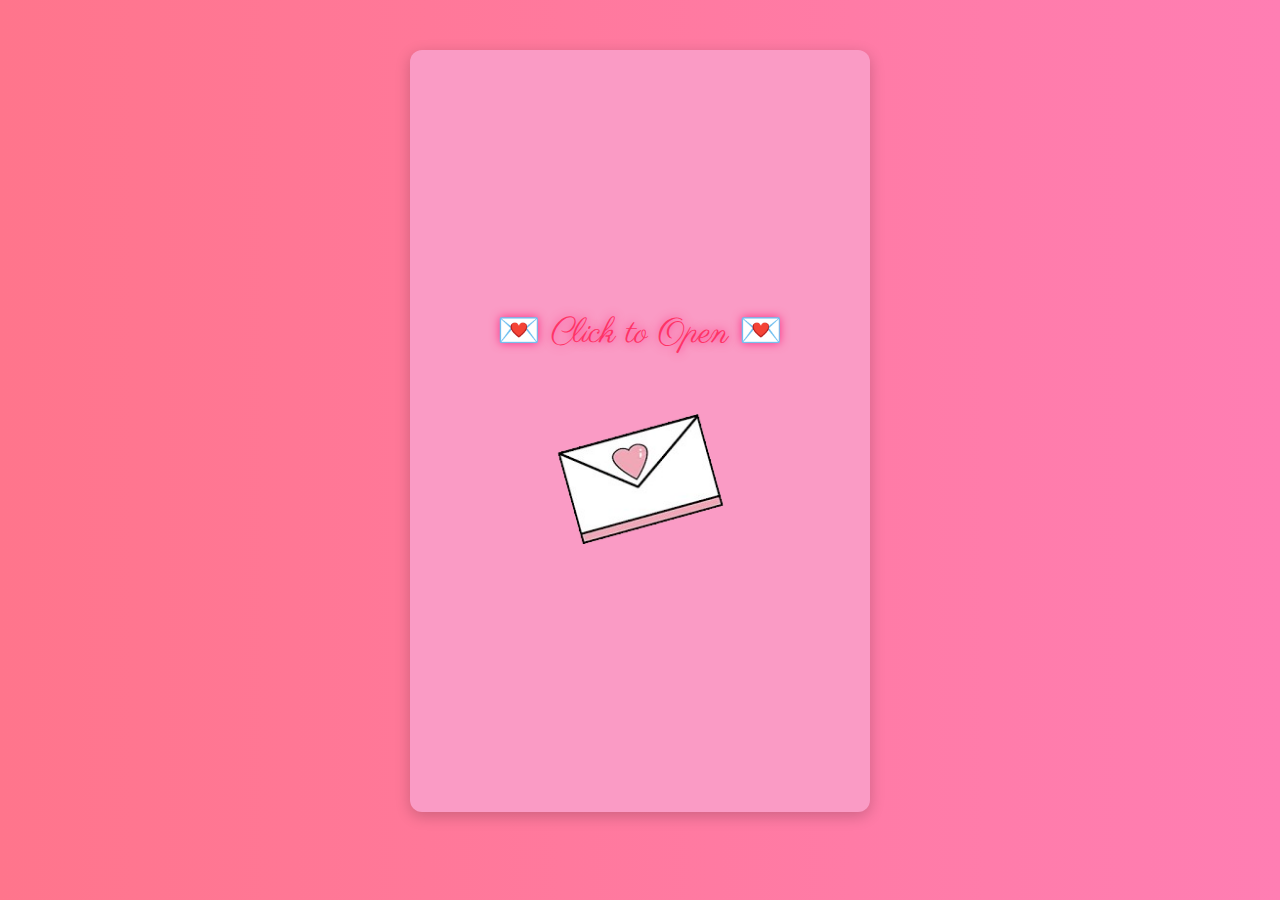
<file: index.html>
<!DOCTYPE html>
<html lang="en">
<head>
    <meta charset="UTF-8">
    <meta name="viewport" content="width=device-width, initial-scale=1.0">
    <title>Will You Be My Valentine?</title>
    <link rel="stylesheet" href="styles.css">
    <script defer src="script.js"></script>
</head>
<body>
    <!-- Floating Elements Container (For Balloons, Hearts, Flowers) -->
    <div class="floating-container"></div>

    <div class="content-box">
        <div class="page1">
            <div class="letter-container">
                <!-- Click to Open Text -->
                <p id="clickToOpen" class="click-text">💌 Click to Open 💌</p>

                <!-- Closed Letter -->
                <img src="images/closed-letter.png" id="closedLetter" class="letter" alt="Closed Letter">
                
                <!-- Opened Letter Content -->
                <div class="letter-content hidden" id="letterContent">
                    <p class="valentine-text">Will You Be My Valentine? 💖</p>
                    <img src="images/teddy-sad.gif" id="teddy" class="teddy" alt="Sad Teddy">
                    <div class="buttons">
                        <button id="yesBtn">Yes 💘</button>
                        <button id="noBtn">No 😢</button>
                    </div>
                </div>
            </div>
        </div>
    </div>
</body>
</html>
</file>
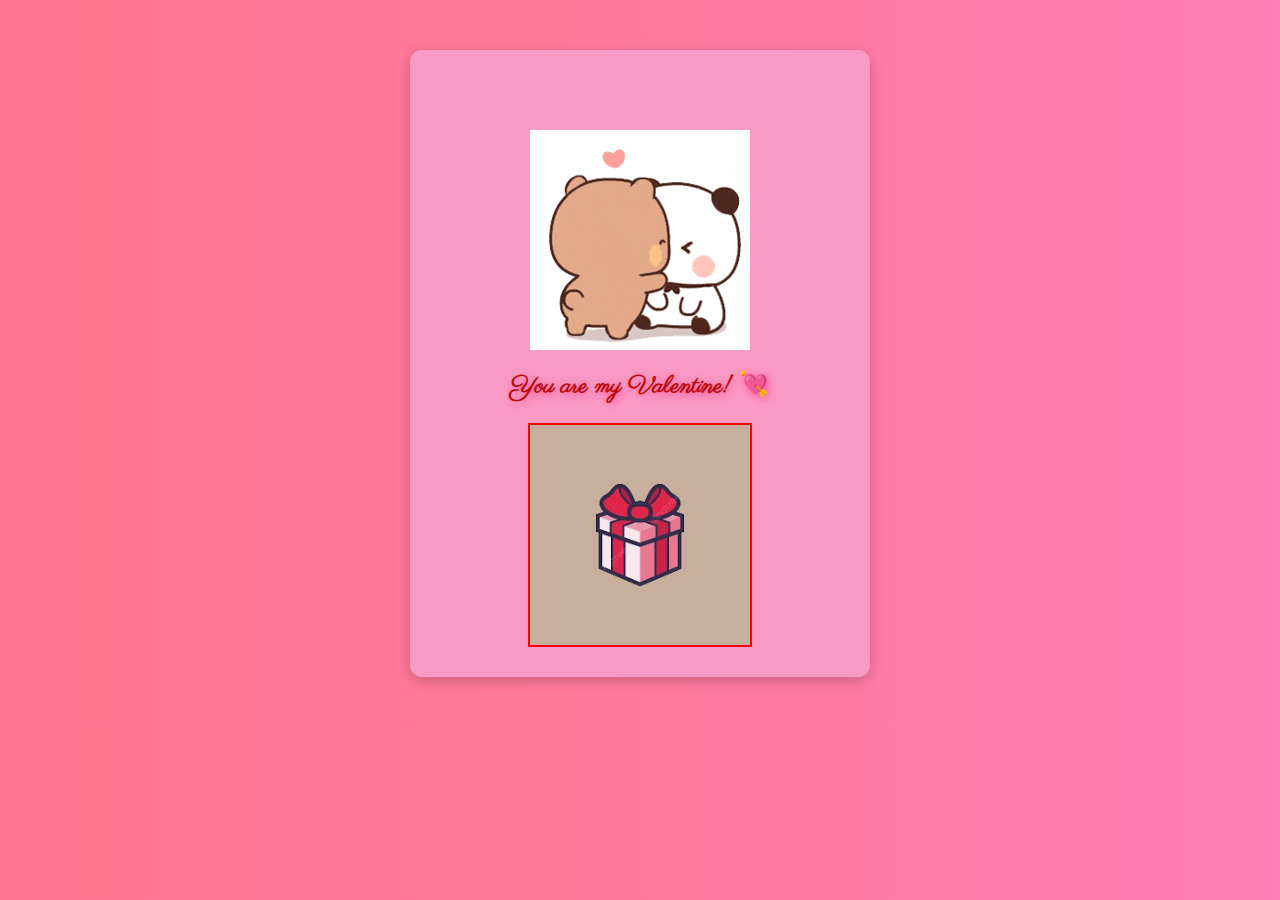
<file: surprise.html>
<!DOCTYPE html>
<html lang="en">
<head>
    <meta charset="UTF-8">
    <meta name="viewport" content="width=device-width, initial-scale=1.0">
    <title>Surprise Gift</title>
    <link rel="stylesheet" href="styles.css">
    <script defer src="script.js"></script>
</head>
<body>
    <div class="floating-container"></div>
    <div class="content-box">
        <div class="page2">
            <img src="images/teddy-happy.gif" class="teddy-happy" alt="Happy Teddy">
            <h2 class="valentine-message">You are my Valentine! 💘</h2>

            <!-- Gift Box Structure -->
            <div class="gift-container">
                <div class="gift-box" id="giftBox">
                    <img src="images/box-closed.png" id="boxClosed" class="box" alt="Closed Box">
                    <img src="images/box-open.png" id="boxOpen" class="box hidden" alt="Open Box">
                </div>

                <!-- Overlay to fade the surrounding area -->
                <div class="coupons-overlay" id="couponsOverlay">
                    <div class="coupons-container" id="coupons">
                        <div class="coupon" data-text="Free Hug 🫂"><span>❓</span></div>
                        <div class="coupon" data-text="Movie Date 🎬"><span>❓</span></div>
                        <div class="coupon" data-text="Dinner Date 🍽️"><span>❓</span></div>
                        <div class="coupon" data-text="Free Kiss 💋"><span>❓</span></div>
                    </div> 
                    <!-- Special Gift Button -->
                    <button id="specialGiftButton" class="special-btn">🎁 Special Gift</button>

                    <!-- Special Gift Section (Initially Hidden) -->
                    <div id="specialGiftSection" class="hidden">
                        <img src="images/engagement-ring.png" alt="Engagement Ring" class="ring-img">
                        <h2 class="valentine-text">A Special Surprise Just for You! 💍</h2>
                        <button id="takeItButton" class="special-btn">💖 Take It</button>
                        <button id="backToCouponsButton" class="back-btn">🔙 Back</button>
                    </div>
                   
                    <button id="backButton">🔙 Back</button>
                </div>

            </div>

        </div>
    </div>
    
    <script defer src="script.js"></script>
 
</body>
</html>
</file>
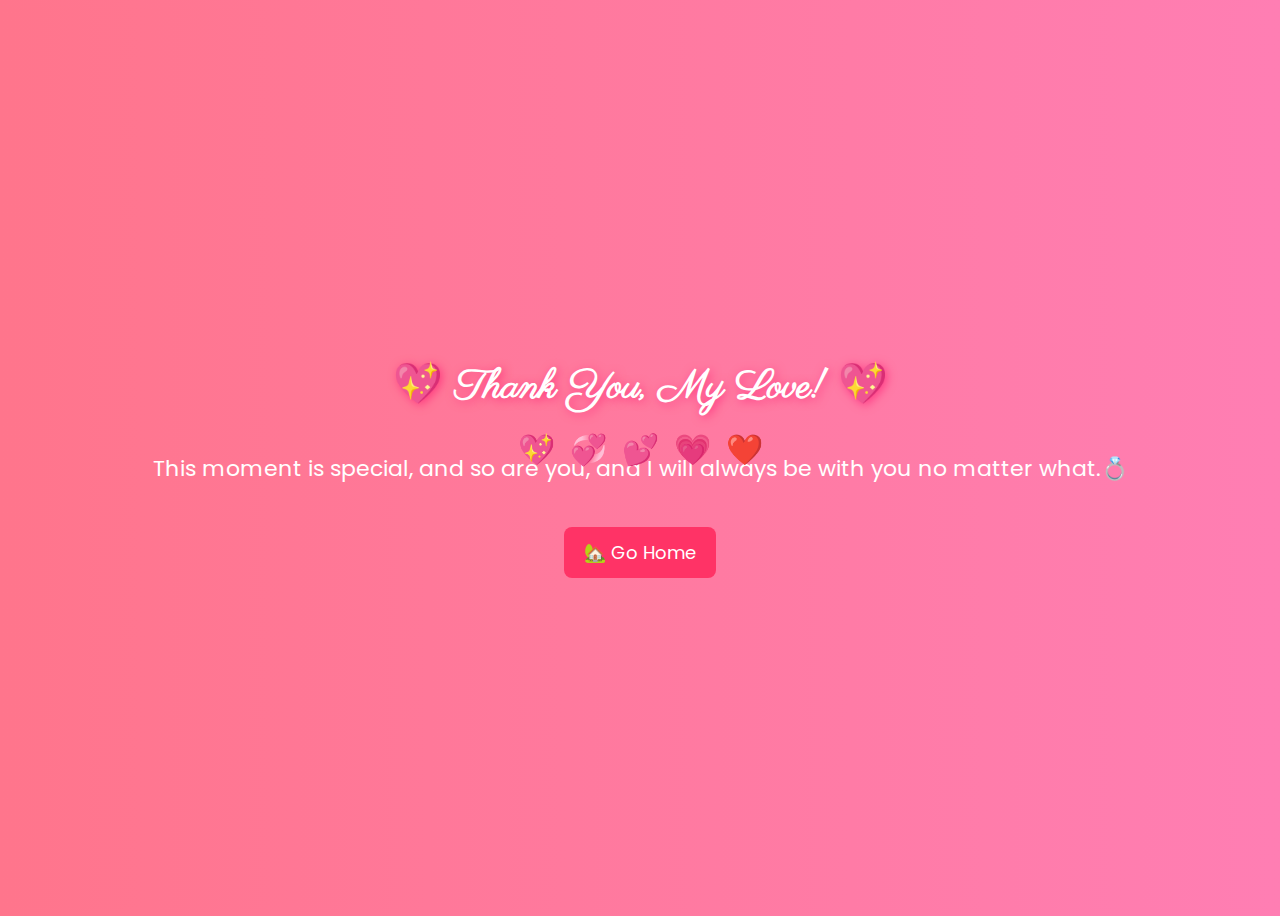
<file: thankyou.html>
<!DOCTYPE html>
<html lang="en">
<head>
    <meta charset="UTF-8">
    <meta name="viewport" content="width=device-width, initial-scale=1.0">
    <title>Thank You 💖</title>
    <link rel="stylesheet" href="styles.css">
</head>
<body>
    <div class="floating-container"></div>
    <div class="thank-you-container">
        <h1 class="thank-you-text">💖 Thank You, My Love! 💖</h1>
        <p class="thank-you-message">This moment is special, and so are you, and I will always be with you no matter what.💍</p>

        <!-- Floating Heart Animation -->
        <div class="floating-hearts">
            <span class="heart">💖</span>
            <span class="heart">💞</span>
            <span class="heart">💕</span>
            <span class="heart">💗</span>
            <span class="heart">❤️</span>
        </div>

        <button onclick="goHome()" class="home-btn">🏡 Go Home</button>
    </div>

    <script>
        function goHome() {
            window.location.href = "index.html"; // Redirect to main page
        }
    </script>

</body>
</html>
</file>
<file: styles.css>
@import url('https://fonts.googleapis.com/css2?family=Sacramento&family=Parisienne&family=Poppins:wght@300;400;600&display=swap');

body {
    font-family: 'Poppins', sans-serif; /* Default font */
    text-align: center;
    background: linear-gradient(to right, #ff758c, #ff7eb3);
    transition: background 0.5s ease-in-out;
}

/* 💌 Letter Container */
.letter-container {
    display: flex;
    flex-direction: column;
    align-items: center;
    justify-content: center;
    height: 78vh;
    text-align: center;
    position: relative;
}

/* Closed Letter */
.letter {
    width: 220px;
    cursor: pointer;
    transition: transform 0.5s ease-in-out;
}

/* Hover Effect on Letter */
.letter:hover {
    transform: scale(1.1);
    filter: drop-shadow(0px 0px 10px rgba(255, 0, 102, 0.8));
}

.letter-content {
    display: none; /* Hide initially */
    background: white;
    padding: 20px;
    border-radius: 10px;
    box-shadow: 0px 4px 10px rgba(0, 0, 0, 0.2);
    text-align: center;
    transform: scale(0);
    opacity: 0;
    transition: transform 0.5s ease-in-out, opacity 0.5s ease-in-out;
}

.letter-content.show {
    display: block; /* Ensure it becomes visible */
    transform: scale(1);
    opacity: 1;
}

.valentine-text {
    font-size: 24px;
    font-weight: bold;
    color: #ff3366;
}

/* 🎉 Confetti Container */
.particle-container {
    position: fixed;
    top: 0;
    left: 0;
    width: 100%;
    height: 100%;
    pointer-events: none;
    overflow: hidden;
    z-index: 100;
}

/* 🎊 Confetti Particles */
.particle {
    position: absolute;
    opacity: 1;
    animation: firework 1.5s ease-out forwards;
    font-size: 20px;
}

/* 🎇 Firework Burst Animation */
@keyframes firework {
    from {
        transform: translate(0, 0) scale(1);
        opacity: 1;
    }
    to {
        transform: translate(var(--endX), var(--endY)) scale(0.8);
        opacity: 0;
    }
}

/* Buttons */
/* Romantic Font for Buttons */
button {
    font-family: 'Poppins', sans-serif;
    padding: 12px 20px;
    margin: 5px;
    border: none;
    background: #ff3366;
    color: white;
    cursor: pointer;
    font-size: 18px;
    border-radius: 20px;
    transition: all 0.3s ease;
}

/* 💖 Button Container - Centers & Spaces Buttons Side-by-Side */
/* 💖 Button Container - Centers & Spaces Buttons Side-by-Side */
.buttons {
    display: flex;
    justify-content: center; /* Centers buttons horizontally */
    align-items: center;
    gap: 40px; /* Space between buttons */
    margin-top: 20px;
}

/* ❤️ Yes Button - Fixed Position */
#yesBtn {
    background: #ff3366;
    padding: 12px 24px;
    font-size: 18px;
    border: none;
    color: white;
    cursor: pointer;
    border-radius: 8px;
    transition: transform 0.3s ease-in-out;
}

/* ❌ No Button - Moves Dynamically */
#noBtn {
    background: #ff3366;
    padding: 12px 24px;
    font-size: 18px;
    border: none;
    color: white;
    cursor: pointer;
    border-radius: 8px;
    transition: transform 0.3s ease-in-out;
    position: relative; /* Prevents overlap */
}

button#yesBtn:hover {
    background: #ff0066;
    transform: scale(1.1);
}

button#noBtn:hover {
    background: gray;
}

/* Surprise Box Page */
.page2 {
    display: flex;
    flex-direction: column;
    align-items: center;
    margin-top: 50px;
}

.valentine-text {
    font-family: 'Parisienne', cursive;
    font-size: 32px;
    color: #ff3366; /* Romantic red-pink color */
    text-shadow: 2px 2px 10px rgba(255, 0, 102, 0.5); /* Glow effect */
}

.valentine-message {
    font-size: 24px;
    font-family: 'Parisienne', cursive;
    color: rgb(192, 10, 10);
    margin-bottom: 20px;
    text-shadow: 2px 2px 10px rgba(255, 0, 102, 0.5); /* Glow effect */
}

/* Gift Box */
.gift-container {
    display: flex;
    flex-direction: column;
    align-items: center;
    position: relative;
}

.gift-box {
    position: relative;
    display: flex;
    justify-content: center;
    align-items: center;
    cursor: pointer;  /* Ensure it's clickable */
    width: 220px;
    height: 220px;
    z-index: 10; /* Make sure it's above everything */
    border: 2px solid red; /* Debugging border */
    background-color: rgba(0, 255, 0, 0.2); /* Debugging background */
}

/* 💌 Click to Open Text */
.click-text {
    font-size: 35px;
    font-family: 'Parisienne', cursive;
    color: #ff3366;
    text-shadow: 0px 0px 10px rgba(255, 0, 102, 0.7);
    text-align: center;
    margin-bottom: 10px;
    animation: pulse 1.5s infinite alternate;
    transition: opacity 0.5s ease-in-out;
}

/* Smooth Pulse Animation */
@keyframes pulse {
    from {
        transform: scale(1);
        opacity: 1;
    }
    to {
        transform: scale(1.1);
        opacity: 0.8;
    }
}

/* Hide Click Text After Letter Opens */
.click-text.hidden {
    opacity: 0;
    pointer-events: none;
}

.box {
    width: 200px;
    position: absolute;
    transition: transform 0.5s ease-in-out;
}

.hidden {
    display: none;
}

/* Coupons Overlay (Darkens Background Around Cards) */
.coupons-overlay {
    position: fixed;
    top: 0;
    left: 0;
    width: 100%;
    height: 100%;
    background: rgba(0, 0, 0, 0.6); /* Slight fade effect */
    display: none;
    flex-direction: column;
    align-items: center;
    justify-content: center;
    z-index: 50;
}

/* Show overlay when coupons appear */
.coupons-overlay.show {
    display: flex;
}

/* Coupons Container (Stacked Vertically for Mobile) */
.coupons-container {
    display: flex;
    flex-direction: column;
    gap: 15px; /* Ensure proper spacing */
    align-items: center;
    transform: scale(0);
    opacity: 0;
    transition: transform 0.5s ease-in-out, opacity 0.5s ease-in-out;
    z-index: 100;
}

/* Show coupons properly */
.coupons-container.show {
    opacity: 1;
    transform: scale(1);
}

/* Coupon Design */
.coupon {
    width: 200px; /* Fixed width */
    height: 100px; /* Fixed height */
    background: #ff85a2; /* Pink color */
    color: white;
    font-size: 24px;
    font-weight: bold;
    text-align: center;
    border-radius: 15px;
    box-shadow: 0px 8px 15px rgba(255, 0, 102, 0.5);
    cursor: pointer;
    transition: transform 0.3s ease-in-out, background 0.3s ease-in-out;
    display: flex;
    align-items: center;
    justify-content: center;
    position: relative;
    overflow: hidden;
    z-index: 101;
}

/* Question Mark Initially Visible */
.valentine-text, .coupon span {
    font-family: 'Parisienne', cursive;
    font-size: 36px;
    font-weight: bold;
    color: rgb(252, 44, 44);
    transition: opacity 0.3s ease-in-out;
}

/* When Revealed, Show Actual Text */
.coupon.revealed {
    background: rgb(237, 188, 146); /* White Background */
    color: #ff3366; /* Text Color */
}

/* Ensure the Text Appears Correctly */
.coupon.revealed span {
    color: #ff3366; /* Red Text */
    font-size: 24px;
}

/* Back Button at Bottom */
#backButton {
    padding: 12px 20px;
    margin-top: 30px;
    font-size: 18px;
    border: none;
    background: #ff3366;
    color: white;
    cursor: pointer;
    border-radius: 8px;
    transition: transform 0.3s ease-in-out;
    display: none;
    position: absolute;
    bottom: 20px;
    z-index: 102;
}

#backButton.show {
    display: block;
}

.content-box {
    background: rgb(250, 155, 197);
    padding: 30px;
    border-radius: 12px;
    box-shadow: 0px 4px 15px rgba(0, 0, 0, 0.2);
    max-width: 400px;
    margin: 50px auto;
    overflow-y: auto;
    text-align: center;
    position: relative;
}

.dark-background {
    background: rgba(0, 0, 0, 0.7);
    transition: background 0.5s ease-in-out;
}

/* Special Gift Button */
.special-btn {
    padding: 12px 20px;
    font-size: 18px;
    border: none;
    background: #ff6699;
    color: white;
    cursor: pointer;
    border-radius: 8px;
    transition: transform 0.3s ease-in-out;
    display: block;
    margin: 10px auto;
}

.special-btn:hover {
    transform: scale(1.1);
}

/* Special Gift Section */
#specialGiftSection {
    display: none;
    flex-direction: column;
    align-items: center;
    justify-content: center;
    text-align: center;
}

/* Engagement Ring Image */
.ring-img {
    width: 200px;
    margin: 20px auto;
    animation: pulse 1.5s infinite alternate;
}

/* Smooth Pulse Animation for the Ring */
@keyframes pulse {
    from {
        transform: scale(1);
    }
    to {
        transform: scale(1.1);
    }
}

/* Back Button */
.back-btn {
    padding: 12px 20px;
    font-size: 18px;
    border: none;
    background: #ff3366;
    color: white;
    cursor: pointer;
    border-radius: 8px;
    transition: transform 0.3s ease-in-out;
    display: block;
    margin-top: 15px;
}

/* Thank You Page Styling */
.thank-you-container {
    display: flex;
    flex-direction: column;
    align-items: center;
    justify-content: center;
    height: 100vh;
    text-align: center;
    background: linear-gradient(to right, #ff758c, #ff7eb3);
    color: white;
}

.thank-you-text {
    font-family: 'Parisienne', cursive;
    font-size: 40px;
    text-shadow: 2px 2px 10px rgba(255, 0, 102, 0.5);
}

.thank-you-message {
    font-size: 22px;
    margin-top: 10px;
}

/* Floating Hearts Animation */
.floating-hearts {
    position: absolute;
    top: 50%;
    left: 50%;
    transform: translate(-50%, -50%);
    display: flex;
    gap: 15px;
    animation: floatHearts 3s infinite alternate ease-in-out;
}

.heart {
    font-size: 30px;
    animation: heartFloat 2s infinite alternate ease-in-out;
}

@keyframes heartFloat {
    from {
        transform: translateY(0px);
    }
    to {
        transform: translateY(-15px);
    }
}

/* Home Button */
.home-btn {
    padding: 12px 20px;
    font-size: 18px;
    border: none;
    background: #ff3366;
    color: white;
    cursor: pointer;
    border-radius: 8px;
    transition: transform 0.3s ease-in-out;
    margin-top: 20px;
}

.home-btn:hover {
    transform: scale(1.1);
}

/* 🎈 Floating Container */
.floating-container {
    position: fixed;
    top: 0;
    left: 0;
    width: 100%;
    height: 100%;
    pointer-events: none;
    overflow: hidden;
    z-index: 50;
    opacity: 0;
    transition: opacity 0.5s ease-in-out;
}

/* Show Floating Elements When Activated */
.floating-container.show {
    opacity: 1;
}

/* 🎈 Floating Items */
.floating-item {
    position: absolute;
    font-size: 30px;
    opacity: 1;
    animation: floatUp 5s linear infinite;
}

/* 🎈 Floating Animation */
@keyframes floatUp {
    from {
        transform: translateY(100vh) scale(0.8);
        opacity: 0.8;
    }
    to {
        transform: translateY(-10vh) scale(1);
        opacity: 0;
    }
}
</file>
